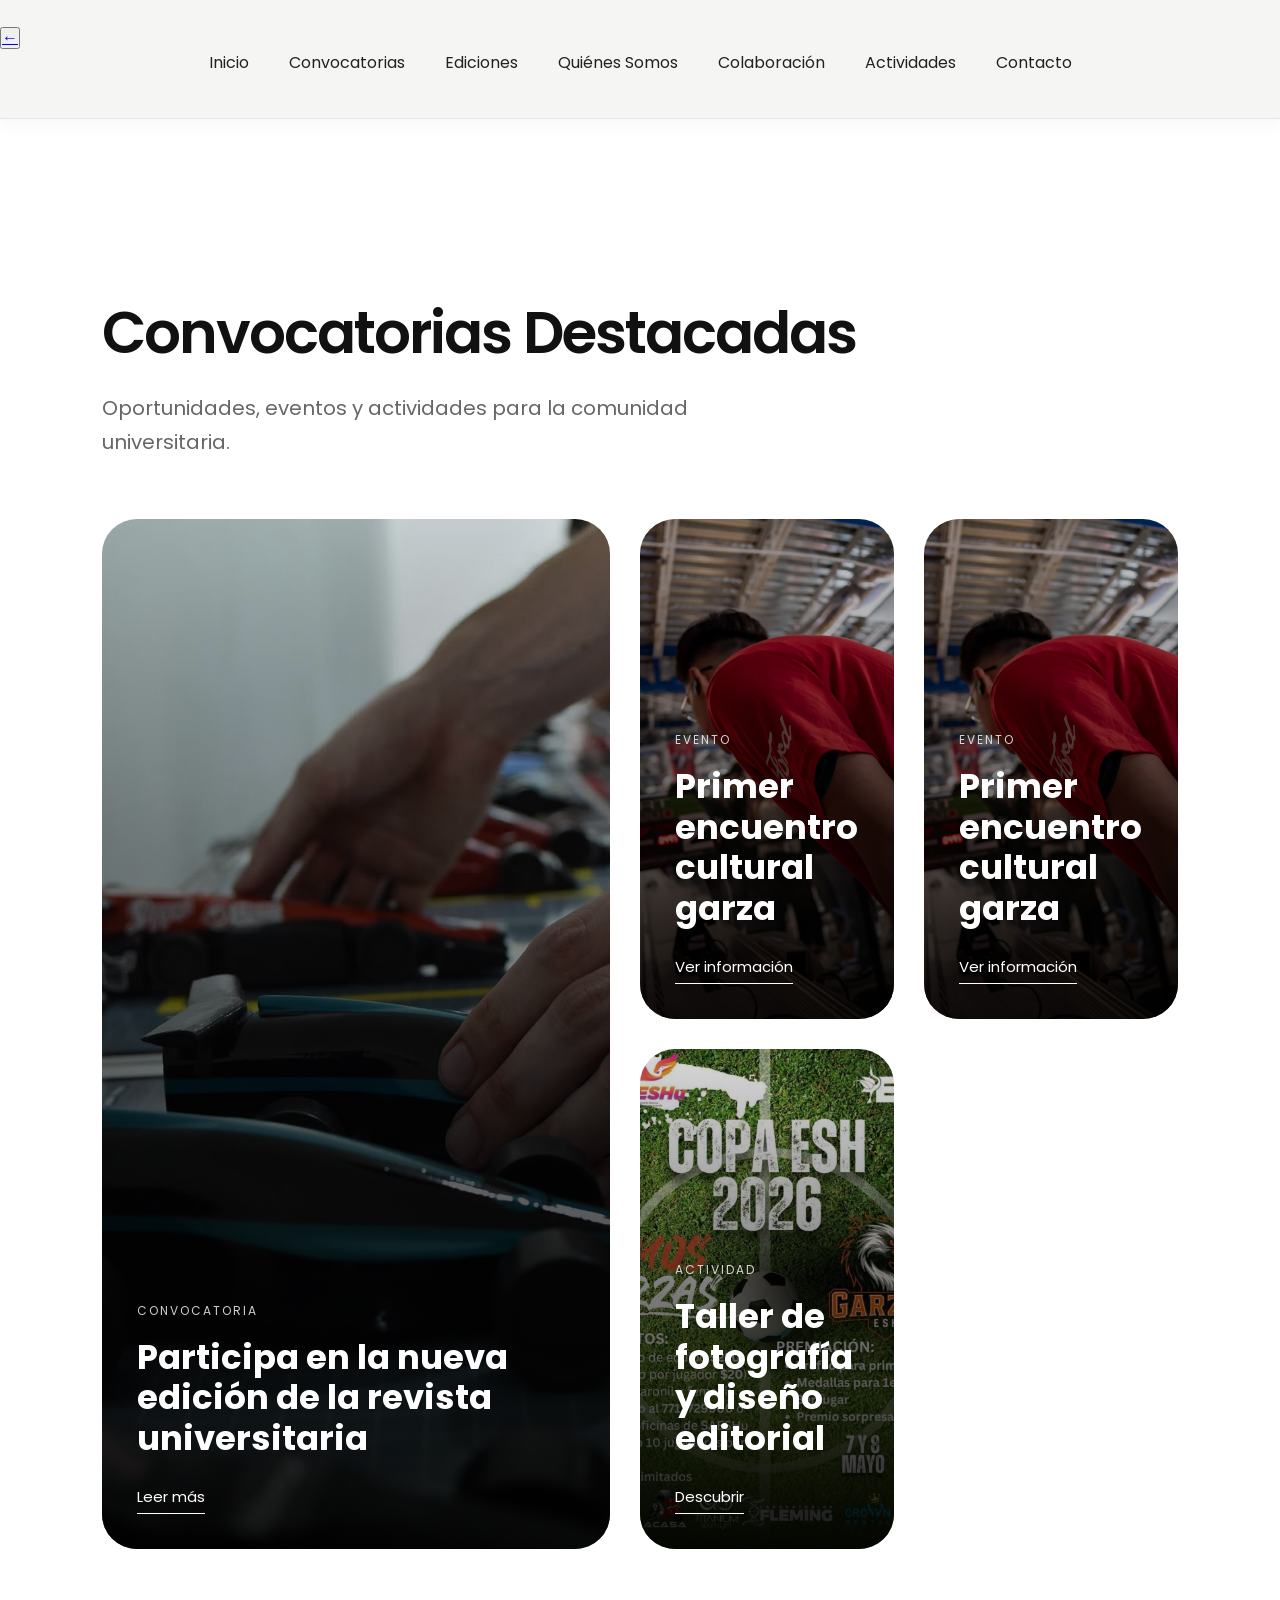
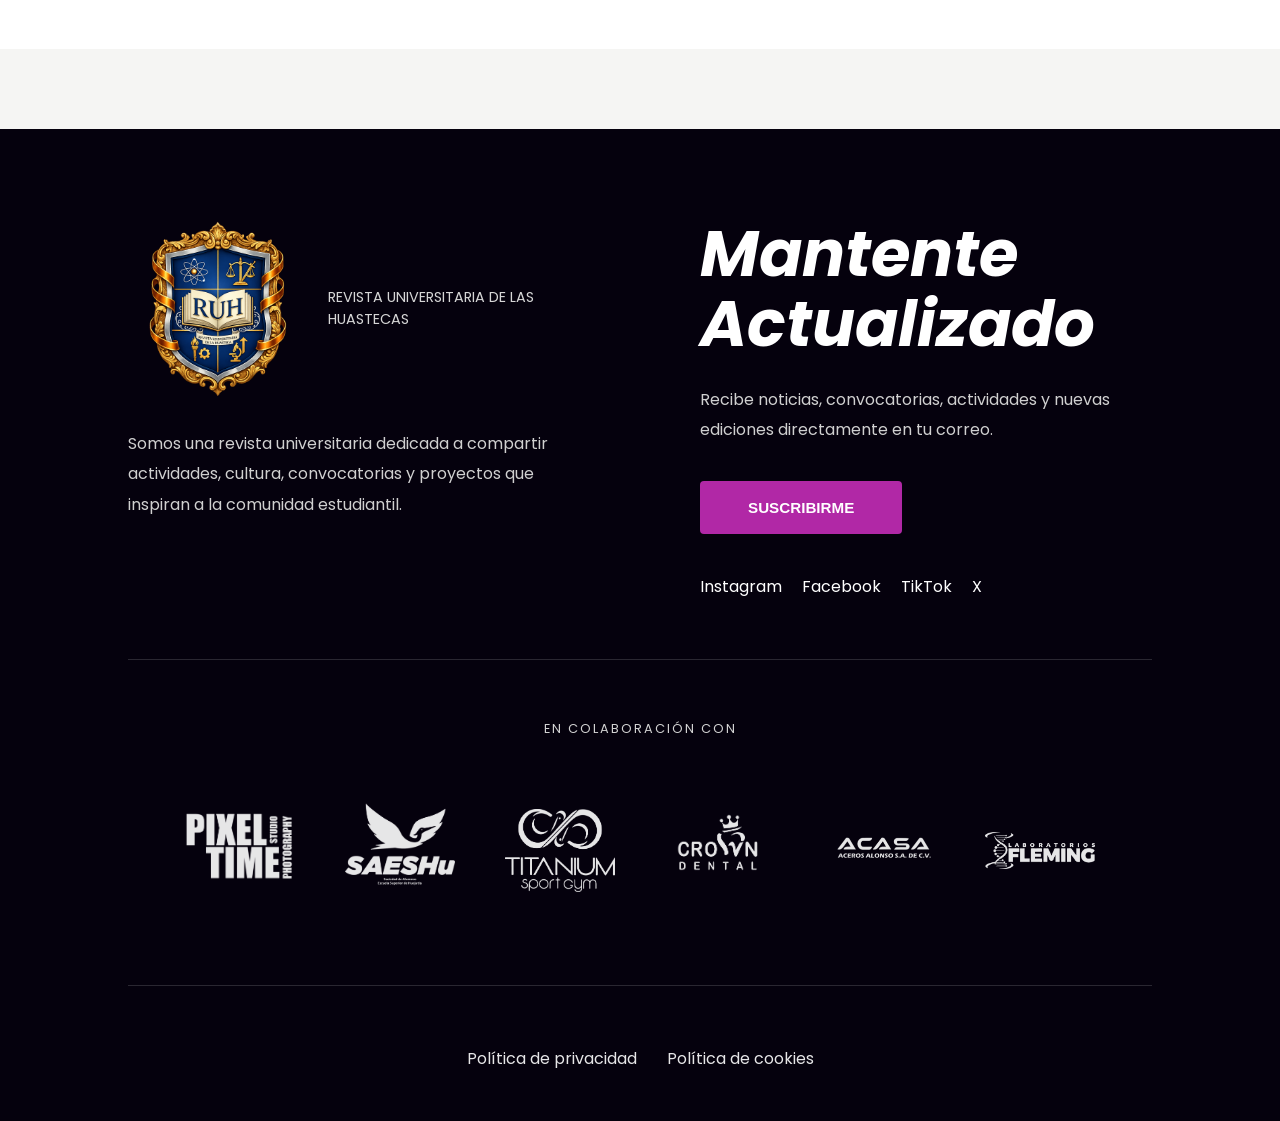
<file: CONVOCATORIAS.HTML>
<!DOCTYPE html>
<html lang="es">

<head>

    <meta charset="UTF-8">

    <meta name="viewport" content="width=device-width, initial-scale=1.0">

    <title>Revista Editorial</title>

    <!-- GOOGLE FONTS -->
    <link rel="preconnect" href="https://fonts.googleapis.com">

    <link rel="preconnect" href="https://fonts.gstatic.com" crossorigin>

    <link href="https://fonts.googleapis.com/css2?family=Poppins:wght@300;400;500;600;700&display=swap" rel="stylesheet">

    <!-- CSS -->
    <link rel="stylesheet" href="./SEGUNDOCS.CSS">
    <link rel="stylesheet" href="./ESTILOS.CSS">

</head>

<body>

    <!-- ================= HEADER ================= -->

    <header class="header">

        <!-- BOTÓN REGRESO -->

        <button class="back-button">

            <a href="Principal.html">←</a>

        </button>

        <!-- NAVBAR -->

        <nav class="navbar">

            <ul>

                <li><a href="index.html">Inicio</a></li>

                <li><a href="CONVOCATORIAS.HTML">Convocatorias</a></li>

                <li><a href="#ediciones">Ediciones</a></li>

                <li><a href="#nosotros">Quiénes Somos</a></li>

                <li><a href="#colaboracion">Colaboración</a></li>

                <li><a href="ACTIVIDADES.HTML">Actividades</a></li>

                <li><a href="#contacto">Contacto</a></li>


            </ul>

        </nav>

    </header>

    <!-- ================= CONVOCATORIAS APPLE STYLE ================= -->

    <section class="apple-convocatorias">

        <div class="section-title">

            <h2>
                Convocatorias Destacadas
            </h2>

            <p>
                Oportunidades, eventos y actividades para la comunidad universitaria.
            </p>

        </div>

        <div class="apple-grid">

            <!-- CARD GRANDE -->

            <article class="apple-card large">

                <img src="./FOTOS/3.jpg" alt="Convocatoria">

                <div class="overlay"></div>

                <div class="apple-content">

                    <span>
                        CONVOCATORIA
                    </span>

                    <h3>
                        Participa en la nueva edición de la revista universitaria
                    </h3>

                    <button class="open-modal" data-modal="modal1">
                        Leer más
                    </button>

                </div>

            </article>

            <!-- CARD PEQUEÑA -->

            <article class="apple-card">

                <img src="./FOTOS/2.jpg" alt="Evento">

                <div class="overlay"></div>

                <div class="apple-content">

                    <span>
                        EVENTO
                    </span>

                    <h3>
                        Primer encuentro cultural garza
                    </h3>

                    <button class="open-modal" data-modal="modal2">
                        Ver información
                    </button>

                </div>

            </article>

             <!-- CARD PEQUEÑA -->

            <article class="apple-card">

                <img src="./FOTOS/2.jpg" alt="Evento">

                <div class="overlay"></div>

                <div class="apple-content">

                    <span>
                        EVENTO
                    </span>

                    <h3>
                        Primer encuentro cultural garza
                    </h3>

                    <button class="open-modal" data-modal="modal2">
                        Ver información
                    </button>

                </div>

            </article>

            <!-- CARD PEQUEÑA -->

            <article class="apple-card">

                <img src="./FOTOS/4.jpg" alt="Actividad">

                <div class="overlay"></div>

                <div class="apple-content">

                    <span>
                        ACTIVIDAD
                    </span>

                    <h3>
                        Taller de fotografía y diseño editorial
                    </h3>

                    <button class="open-modal" data-modal="modal3">
                        Descubrir
                    </button>

                </div>

            </article>

        </div>

    </section>

    <!-- ================= MODALES ================= -->

    <!-- MODAL 1 -->

    <div class="modal" id="modal1">

        <div class="modal-box">

            <span class="close-modal">
                &times;
            </span>

            <img src="./FOTOS/3.jpg" alt="Convocatoria">

            <div class="modal-content">

                <span>
                    CONVOCATORIA
                </span>

                <h2>
                    Participa en la nueva edición de la revista universitaria
                </h2>

                <p>
                    Forma parte de nuestra nueva edición compartiendo artículos,
                    proyectos, fotografías, investigaciones y propuestas creativas
                    que inspiren a la comunidad universitaria.
                     Forma parte de nuestra nueva edición compartiendo artículos,
                    proyectos, fotografías, investigaciones y propuestas creativas
                    que inspiren a la comunidad universitaria.
                     Forma parte de nuestra nueva edición compartiendo artículos,
                    proyectos, fotografías, investigaciones y propuestas creativas
                    que inspiren a la comunidad universitaria.
                     Forma parte de nuestra nueva edición compartiendo artículos,
                    proyectos, fotografías, investigaciones y propuestas creativas
                    que inspiren a la comunidad universitaria.
                     Forma parte de nuestra nueva edición compartiendo artículos,
                    proyectos, fotografías, investigaciones y propuestas creativas
                    que inspiren a la comunidad universitaria.
                     Forma parte de nuestra nueva edición compartiendo artículos,
                    proyectos, fotografías, investigaciones y propuestas creativas
                    que inspiren a la comunidad universitaria.
                     Forma parte de nuestra nueva edición compartiendo artículos,
                    proyectos, fotografías, investigaciones y propuestas creativas
                    que inspiren a la comunidad universitaria.
                     Forma parte de nuestra nueva edición compartiendo artículos,
                    proyectos, fotografías, investigaciones y propuestas creativas
                    que inspiren a la comunidad universitaria.
                     Forma parte de nuestra nueva edición compartiendo artículos,
                    proyectos, fotografías, investigaciones y propuestas creativas
                    que inspiren a la comunidad universitaria.
                     Forma parte de nuestra nueva edición compartiendo artículos,
                    proyectos, fotografías, investigaciones y propuestas creativas
                    que inspiren a la comunidad universitaria.

                     Forma parte de nuestra nueva edición compartiendo artículos,
                    proyectos, fotografías, investigaciones y propuestas creativas
                    que inspiren a la comunidad universitaria. Forma parte de nuestra nueva edición compartiendo artículos,
                    proyectos, fotografías, investigaciones y propuestas creativas
                    que inspiren a la comunidad universitaria.
                     Forma parte de nuestra nueva edición compartiendo artículos,
                    proyectos, fotografías, investigaciones y propuestas creativas
                    que inspiren a la comunidad universitaria.

                     Forma parte de nuestra nueva edición compartiendo artículos,
                    proyectos, fotografías, investigaciones y propuestas creativas
                    que inspiren a la comunidad universitaria.
                </p>

                <p>
                    Buscamos talento estudiantil con ideas innovadoras y contenido
                    de impacto cultural, académico y social.
                </p>

            </div>

        </div>

    </div>

    <!-- MODAL 2 -->

    <div class="modal" id="modal2">

        <div class="modal-box">

            <span class="close-modal">
                &times;
            </span>

            <img src="./FOTOS/2.jpg" alt="Evento">

            <div class="modal-content">

                <span>
                    EVENTO
                </span>

                <h2>
                    Primer encuentro cultural garza
                </h2>

                <p>
                    Disfruta de actividades artísticas, exposiciones, música,
                    danza y conferencias culturales en un espacio diseñado
                    para fortalecer la convivencia universitaria.
                </p>

                <p>
                    El evento contará con invitados especiales, talleres y
                    presentaciones en vivo para toda la comunidad estudiantil.
                </p>

            </div>

        </div>

    </div>

    <!-- MODAL 3 -->

    <div class="modal" id="modal3">

        <div class="modal-box">

            <span class="close-modal">
                &times;
            </span>

            <img src="./FOTOS/4.jpg" alt="Actividad">

            <div class="modal-content">

                <span>
                    ACTIVIDAD
                </span>

                <h2>
                    Taller de fotografía y diseño editorial
                </h2>

                <p>
                    Aprende técnicas profesionales de composición, iluminación,
                    edición fotográfica y diseño editorial aplicadas a proyectos
                    universitarios.
                </p>

                <p>
                    El taller está dirigido a estudiantes interesados en medios
                    visuales, comunicación y creación de contenido digital.
                </p>

            </div>

        </div>

    </div>

     <!-- ================= FOOTER ================= -->

    <footer class="footer">

        <div class="footer-container">

            <!-- LEFT -->
            <div class="footer-left">

                <div class="footer-logo">

                    <img src="./FOTOS/LOGORUH.png" alt="Logo RUH" class="footer-logo-img">

                    <span>
                        REVISTA UNIVERSITARIA DE LAS HUASTECAS
                    </span>

                </div>

                <p>
                    Somos una revista universitaria dedicada a compartir actividades,
                    cultura, convocatorias y proyectos que inspiran a la comunidad estudiantil.
                </p>

            </div>

            <!-- RIGHT -->
            <div class="footer-right">

                <h2>
                    Mantente Actualizado
                </h2>

                <p>
                    Recibe noticias, convocatorias, actividades y nuevas ediciones directamente en tu correo.
                </p>

                <button class="footer-button">
                    SUSCRIBIRME
                </button>

                <!-- SOCIAL -->
                <div class="footer-social">

                    <a href="https://www.instagram.com/ru_huasteca/" target="_blank">
                        Instagram
                    </a>

                    <a href="https://www.instagram.com/ru_huasteca/" target="_blank">
                        Facebook
                    </a>

                    <a href="https://www.instagram.com/ru_huasteca/" target="_blank">
                        TikTok
                    </a>

                    <a href="#">
                        X
                    </a>

                </div>

            </div>

        </div>

        <!-- LINE -->
        <div class="footer-line"></div>

        <!-- PARTNERS -->
        <div class="footer-partners">

            <span>
                EN COLABORACIÓN CON
            </span>

            <div class="partners-logos">

                <a href="https://www.instagram.com/pixel.time.studio/" target="_blank">
                    <img src="./FOTOS/LOGOPIXELTIME.png" alt="Pixel Time">
                </a>

                <a href="https://www.instagram.com/saesh_2025/" target="_blank">
                    <img src="./FOTOS/logososiedaduaeh.png" alt="Sociedad UAEH">
                </a>

                <a href="https://www.instagram.com/titanium_sport_gym?igsh=cDJ0MXVsNWE3MjR4" target="_blank">
                    <img src="./FOTOS/TITANIUM.png" alt="Titanium Gym">
                </a>

                <a href="https://www.instagram.com/dental_crown6?" target="_blank">
                    <img src="./FOTOS/crwnlogo.png" alt="Dental Crown">
                </a>

                <a href="https://www.facebook.com/share/1DsQd9RXQq/?mibextid=wwXIfr" target="_blank">
                    <img src="./FOTOS/acasaaaalogo.png" alt="A Casa">
                </a>

                <a href="https://www.instagram.com/laboratorios.fleming?igsh=MTl5eWdmdW53cmRsbg==" target="_blank">
                    <img src="./FOTOS/fleminglogo.png" alt="Fleming">
                </a>

            </div>

        </div>

        <!-- LINE -->
        <div class="footer-line"></div>

        <!-- BOTTOM -->
        <div class="footer-bottom">

            <a href="#">
                Política de privacidad
            </a>

            <a href="#">
                Política de cookies
            </a>

        </div>

    </footer>

    <!-- JS -->

    <script src="./SEGUNDOJS.JS"></script>

</body>

</html>
</file>
<file: SEGUNDOCS.CSS>
/* =========================
   RESET
========================= */

*{
    margin: 0;
    padding: 0;
    box-sizing: border-box;
}

/* =========================
   BODY
========================= */

body{
    font-family: 'Poppins', sans-serif;
    background: #f5f5f7;
    color: #111;

    overflow-x: hidden;

    opacity: 0;

    transition: opacity 0.8s ease;
}

body.loaded{
    opacity: 1;
}

/* =========================
   HEADER
========================= */

.header{
    width: 100%;

    position: fixed;
    top: 0;
    left: 0;

    z-index: 1000;

    background: rgba(245,245,247,0.88);

    backdrop-filter: blur(20px);
    -webkit-backdrop-filter: blur(20px);

    border-bottom: 1px solid rgba(0,0,0,0.06);

    padding: 18px 0;

    transition:
    transform 0.4s ease,
    background 0.3s ease;
}

/* HIDE HEADER */

.header.hide{
    transform: translateY(-100%);
}

.header.active{
    background: rgba(255,255,255,0.94);
}

/* =========================
   SECOND HEADER
========================= */

.second-header{
    width: 92%;
    margin: auto;

    display: flex;
    justify-content: space-between;
    align-items: center;
}

/* =========================
   BACK BUTTON
========================= */

.back-button{
    text-decoration: none;

    color: #111;

    font-size: 16px;
    font-weight: 500;

    transition: 0.3s ease;
}

.back-button:hover{
    opacity: 0.6;
}

/* =========================
   MOBILE BUTTON
========================= */

.menu-toggle{
    display: none;

    border: none;
    background: transparent;

    font-size: 32px;

    cursor: pointer;
}

/* =========================
   LINE
========================= */

.line{
    width: 92%;
    height: 1px;

    background: rgba(0,0,0,0.08);

    margin: 18px auto;
}

/* =========================
   NAVBAR
========================= */

.navbar{
    width: 100%;
}

.navbar ul{
    list-style: none;

    display: flex;
    justify-content: center;
    align-items: center;

    gap: 40px;

    flex-wrap: wrap;
}

.navbar a{
    text-decoration: none;

    color: #1d1d1f;

    font-size: 15px;
    font-weight: 400;

    transition: 0.3s ease;
}

.navbar a:hover{
    color: #6e6e73;
}

/* =========================
   APPLE SECTION
========================= */

.apple-convocatorias{
    padding: 170px 8% 100px;
    background: #fff;
}

/* =========================
   TITLE
========================= */

.section-title{
    margin-bottom: 60px;
}

.section-title h2{
    font-size: 58px;
    font-weight: 600;

    color: #111;

    margin-bottom: 15px;

    letter-spacing: -2px;
}

.section-title p{
    font-size: 20px;
    color: #666;

    max-width: 700px;

    line-height: 1.7;
}

/* =========================
   GRID
========================= */

.apple-grid{
    display: grid;

    grid-template-columns: 2fr 1fr 1fr;

    gap: 30px;
}

/* =========================
   CARD
========================= */

.apple-card{
    position: relative;

    overflow: hidden;

    border-radius: 35px;

    min-height: 500px;

    cursor: pointer;

    transition: 0.5s ease;
}

.apple-card.large{
    grid-row: span 2;

    min-height: 1030px;
}

.apple-card img{
    width: 100%;
    height: 100%;

    object-fit: cover;

    transition: 0.6s ease;
}

.apple-card:hover img{
    transform: scale(1.05);
}

/* =========================
   OVERLAY
========================= */

.overlay{
    position: absolute;
    inset: 0;

    background: linear-gradient(
        to top,
        rgba(0,0,0,0.88),
        rgba(0,0,0,0.15)
    );
}

/* =========================
   CONTENT
========================= */

.apple-content{
    position: absolute;

    bottom: 35px;
    left: 35px;
    right: 35px;

    color: white;

    z-index: 2;
}

.apple-content span{
    font-size: 12px;

    letter-spacing: 2px;

    opacity: 0.8;
}

.apple-content h3{
    font-size: 34px;

    line-height: 1.2;

    margin: 15px 0 25px;
}

/* =========================
   BUTTON
========================= */

.open-modal{
    background: transparent;

    border: none;

    color: white;

    border-bottom: 1px solid white;

    padding-bottom: 5px;

    font-size: 15px;

    cursor: pointer;

    font-family: 'Poppins', sans-serif;

    transition: 0.3s ease;
}

.open-modal:hover{
    opacity: 0.7;
}

/* =========================
   MODAL
========================= */

.modal{
    position: fixed;
    inset: 0;

    background: rgba(0,0,0,0.7);

    backdrop-filter: blur(10px);

    display: flex;
    justify-content: center;
    align-items: center;

    padding: 40px;

    opacity: 0;
    visibility: hidden;

    transition: 0.4s ease;

    z-index: 999;

    overflow-y: auto;
}

.modal.active{
    opacity: 1;
    visibility: visible;
}

/* =========================
   MODAL BOX
========================= */

.modal-box{
    width: 100%;
    max-width: 950px;

    background: #111;

    border-radius: 35px;

    overflow: hidden;

    position: relative;

    animation: modalShow 0.4s ease;

    max-height: 90vh;

    overflow-y: auto;
}

/* SCROLL */

.modal-box::-webkit-scrollbar{
    width: 8px;
}

.modal-box::-webkit-scrollbar-thumb{
    background: rgba(255,255,255,0.25);
    border-radius: 20px;
}

/* IMAGE */

.modal-box img{
    width: 100%;
    height: 450px;

    object-fit: cover;
}

/* CONTENT */

.modal-content{
    padding: 50px;

    color: white;
}

.modal-content span{
    font-size: 13px;

    letter-spacing: 2px;

    opacity: 0.7;
}

.modal-content h2{
    font-size: 42px;

    margin: 20px 0;
}

.modal-content p{
    font-size: 17px;

    line-height: 1.9;

    color: #ccc;

    margin-bottom: 25px;
}

/* CLOSE */

.close-modal{
    position: sticky;

    top: 20px;

    margin-left: auto;
    margin-right: 20px;
    margin-top: 20px;

    width: 45px;
    height: 45px;

    background: rgba(255,255,255,0.15);

    border-radius: 50%;

    display: flex;
    justify-content: center;
    align-items: center;

    color: white;

    font-size: 28px;

    cursor: pointer;

    z-index: 20;

    backdrop-filter: blur(10px);

    transition: 0.3s ease;
}

.close-modal:hover{
    background: rgba(255,255,255,0.3);
}

/* =========================
   ANIMATION
========================= */

@keyframes modalShow{

    from{
        transform: translateY(40px);
        opacity: 0;
    }

    to{
        transform: translateY(0);
        opacity: 1;
    }

}

/* =========================
   TABLET
========================= */

@media(max-width: 1100px){

    .apple-grid{
        grid-template-columns: 1fr 1fr;
    }

    .apple-card.large{
        grid-column: span 2;

        min-height: 650px;
    }

    .section-title h2{
        font-size: 46px;
    }

}

/* =========================
   MOBILE
========================= */

@media(max-width: 768px){

    /* HEADER */

    .header{
        padding: 15px 0;
    }

    .second-header{
        width: 92%;
    }

    .menu-toggle{
        display: block;
    }

    .line{
        width: 92%;
    }

    /* NAVBAR */

    .navbar{
        max-height: 0;

        overflow: hidden;

        transition: 0.4s ease;
    }

    .navbar.mobile-active{
        max-height: 500px;
    }

    .navbar ul{
        flex-direction: column;

        gap: 20px;

        padding: 20px 0;
    }

    .navbar a{
        font-size: 15px;
    }

    /* SECTION */

    .apple-convocatorias{
        padding: 130px 5% 70px;
    }

    .section-title{
        margin-bottom: 40px;
    }

    .section-title h2{
        font-size: 34px;

        line-height: 1.2;

        letter-spacing: -1px;
    }

    .section-title p{
        font-size: 16px;
    }

    /* GRID */

    .apple-grid{
        grid-template-columns: 1fr;

        gap: 25px;
    }

    .apple-card,
    .apple-card.large{
        min-height: 420px;

        grid-column: auto;
        grid-row: auto;
    }

    .apple-content{
        left: 25px;
        right: 25px;
        bottom: 25px;
    }

    .apple-content h3{
        font-size: 25px;

        margin: 12px 0 20px;
    }

    .open-modal{
        font-size: 14px;
    }

    /* MODAL */

    .modal{
        padding: 15px;
    }

    .modal-box{
        border-radius: 24px;

        max-height: 95vh;
    }

    .modal-box img{
        height: 240px;
    }

    .modal-content{
        padding: 30px 22px;
    }

    .modal-content h2{
        font-size: 28px;

        line-height: 1.2;
    }

    .modal-content p{
        font-size: 15px;

        line-height: 1.8;
    }

    .close-modal{
        width: 40px;
        height: 40px;

        font-size: 24px;
    }

}

/* =========================
   EXTRA SMALL
========================= */

@media(max-width: 480px){

    .back-button{
        font-size: 14px;
    }

    .section-title h2{
        font-size: 28px;
    }

    .apple-card,
    .apple-card.large{
        min-height: 360px;
    }

    .apple-content h3{
        font-size: 21px;
    }

    .modal-content h2{
        font-size: 24px;
    }

    .modal-content p{
        font-size: 14px;
    }

}
</file>
<file: ESTILOS.CSS>
/* =========================
   RESET
========================= */

*{
    margin: 0;
    padding: 0;
    box-sizing: border-box;
}

/* =========================
   BODY
========================= */

body{
    font-family: 'Poppins', sans-serif;
    background: #f5f5f3;
    color: #111;
    overflow-x: hidden;

    opacity: 0;
    transition: opacity 0.8s ease;
}

body.loaded{
    opacity: 1;
}

/* =========================
   HEADER
========================= */

.header{
    width: 100%;
    background: rgba(245,245,243,0.96);

    padding-top: 25px;

    position: sticky;
    top: 0;
    z-index: 1000;

    backdrop-filter: blur(12px);
    -webkit-backdrop-filter: blur(12px);

    box-shadow: 0 5px 20px rgba(0,0,0,0.04);

    transition: 0.3s;
}

.header.active{
    background: rgba(245,245,243,0.92);
}

/* =========================
   TOP HEADER
========================= */

.top-header{
    width: 90%;
    margin: auto;

    display: flex;
    justify-content: center;
    align-items: center;

    position: relative;
}

/* =========================
   HEADER HIDE SCROLL
========================= */

.header{
    transform: translateY(0);
    transition:
        transform 0.4s ease,
        background 0.3s ease;
}

.header.hide{
    transform: translateY(-100%);
}
/* =========================
   LOGO
========================= */

.logo{
    text-align: center;
}

.logo h1{
    font-size: 52px;
    font-weight: 700;
    letter-spacing: -2px;
}

.logo span{
    font-size: 11px;
    letter-spacing: 3px;
    color: #777;
}

/* =========================
   LOGIN
========================= */

.login{
    position: absolute;
    right: 0;
}

/* =========================
   GOOGLE BUTTON
========================= */

#google-login{
    border: none;

    background: #111;
    color: white;

    padding: 12px 24px;

    border-radius: 50px;

    font-size: 15px;
    font-family: 'Poppins', sans-serif;

    cursor: pointer;

    transition: 0.3s;
}

#google-login:hover{
    background: #7c8575;
    transform: translateY(-2px);
}

/* =========================
   MOBILE MENU BUTTON
========================= */

.menu-toggle{
    display: none;

    position: absolute;
    left: 0;

    border: none;
    background: transparent;

    font-size: 32px;
    cursor: pointer;

    color: #111;
}

/* =========================
   LINE
========================= */

.line{
    width: 65%;
    height: 1px;

    background: #d7d7d7;

    margin: 30px auto;
}

/* =========================
   NAVBAR
========================= */

.navbar{
    width: 100%;
    padding-bottom: 25px;
}

.navbar ul{
    list-style: none;

    display: flex;
    justify-content: center;
    align-items: center;

    gap: 40px;

    flex-wrap: wrap;
}

.navbar a{
    text-decoration: none;
    color: #222;

    font-size: 16px;
    font-weight: 400;

    transition: 0.3s;
}

.navbar a:hover{
    color: #7c8575;
}

/* =========================
   HERO
========================= */

.hero{
    width: 100%;
    background: #ececeb;

    padding: 130px 20px;
}

.hero-content{
    width: 90%;
    margin: auto;

    text-align: center;
}

.hero-content h2{
    font-size: 90px;
    font-weight: 500;

    line-height: 1.1;
    letter-spacing: -4px;
}

/* =========================
   HERO IMAGE
========================= */

.hero-image{
    width: 100%;
    overflow: hidden;
}

.hero-image img{
    width: 100%;
    height: 850px;

    object-fit: cover;

    display: block;

    transition: transform 0.3s ease-out;
}

/* =========================
   ARTICLES
========================= */

.articles{
    width: 78%;
    margin: 100px auto;

    display: flex;
    flex-direction: column;

    gap: 50px;
}

/* =========================
   CARD
========================= */

.article-card{
    background: white;

    border: 1px solid #dddddd;

    display: grid;
    grid-template-columns: 1fr 1fr;

    overflow: hidden;

    transition: 0.4s ease;
}

.article-card:hover{
    transform: translateY(-5px);

    box-shadow: 0 15px 40px rgba(0,0,0,0.06);
}

/* =========================
   IMAGE
========================= */

.article-image{
    overflow: hidden;
}

.article-image img{
    width: 100%;
    height: 100%;

    object-fit: cover;

    transition: 0.5s;
}

.article-card:hover img{
    transform: scale(1.03);
}

/* =========================
   INFO
========================= */

.article-info{
    padding: 65px;

    display: flex;
    flex-direction: column;
    justify-content: center;
}

.article-info h3{
    font-size: 46px;
    font-weight: 500;

    line-height: 1.2;
    letter-spacing: -2px;

    margin-bottom: 25px;
}

.article-info p{
    font-size: 20px;
    color: #444;

    line-height: 1.8;

    margin-bottom: 30px;
}

/* =========================
   BUTTON
========================= */

.read-more{
    width: fit-content;

    text-decoration: none;
    color: #111;

    border-bottom: 1px solid #111;

    padding-bottom: 5px;

    font-size: 16px;

    transition: 0.3s;
}

.read-more:hover{
    color: #7c8575;
    border-color: #7c8575;
}

/* =========================
   CHAT BUTTON
========================= */

.chat-button{
    position: fixed;

    right: 25px;
    bottom: 25px;

    border: none;

    background: #8d9584;
    color: white;

    padding: 18px 30px;

    border-radius: 50px;

    font-size: 18px;
    font-family: 'Poppins', sans-serif;

    cursor: pointer;

    box-shadow: 0 10px 30px rgba(0,0,0,0.12);

    transition: 0.3s;

    z-index: 999;
}

.chat-button:hover{
    transform: translateY(-4px);
}

/* =========================
   SECCIONES
========================= */

section[id]{
    scroll-margin-top: 120px;
}

/* =========================
   FOOTER
========================= */

.footer{
    background: #05010d;

    color: white;

    padding: 90px 10% 50px;

    margin-top: 80px;
}

.footer-container{
    display: flex;

    justify-content: space-between;
    align-items: flex-start;

    gap: 120px;

    flex-wrap: wrap;
}

/* LEFT */

.footer-left{
    flex: 1;
    min-width: 320px;
}

.footer-logo{
    display: flex;
    align-items: center;

    gap: 20px;

    margin-bottom: 30px;
}

.footer-logo-img{
    width: 180px;
}

.footer-logo span{
    font-size: 0.9rem;
    color: #d6d6d6;
    line-height: 1.5;
}

.footer-left p{
    font-size: 1rem;
    line-height: 1.9;

    color: #d0d0d0;
}

/* RIGHT */

.footer-right{
    flex: 1;
    min-width: 300px;
}

.footer-right h2{
    font-size: 4rem;

    font-style: italic;
    font-weight: 700;

    line-height: 1.1;

    margin-bottom: 25px;
}

.footer-right p{
    font-size: 1rem;
    line-height: 1.9;

    color: #d0d0d0;

    margin-bottom: 35px;
}

/* BUTTON */

.footer-button{
    padding: 18px 48px;

    background: #b128a6;

    border: none;
    border-radius: 4px;

    color: white;

    font-size: 0.95rem;
    font-weight: 600;

    cursor: pointer;

    transition: 0.3s;

    margin-bottom: 40px;
}

.footer-button:hover{
    background: #cf42c3;
}

/* SOCIAL */

.footer-social{
    display: flex;
    gap: 20px;

    flex-wrap: wrap;
}

.footer-social a{
    color: white;
    text-decoration: none;

    transition: 0.3s;
}

.footer-social a:hover{
    color: #cf42c3;
}

/* LINES */

.footer-line{
    width: 100%;
    height: 1px;

    background: rgba(255,255,255,0.15);

    margin: 60px 0;
}

/* PARTNERS */

.footer-partners{
    text-align: center;
}

.footer-partners span{
    display: block;

    margin-bottom: 45px;

    font-size: 0.8rem;

    letter-spacing: 2px;

    color: #d2d2d2;
}

.partners-logos{
    display: flex;

    justify-content: center;
    align-items: center;

    gap: 50px;

    flex-wrap: wrap;
}

.partners-logos img{
    width: 110px;

    object-fit: contain;

    filter: brightness(0) invert(1);

    opacity: 0.9;

    transition: 0.3s;
}

.partners-logos img:hover{
    transform: scale(1.05);
}

/* BOTTOM */

.footer-bottom{
    display: flex;

    justify-content: center;
    align-items: center;

    gap: 30px;

    flex-wrap: wrap;
}

.footer-bottom a{
    color: white;
    text-decoration: none;

    opacity: 0.9;

    transition: 0.3s;
}

.footer-bottom a:hover{
    color: #cf42c3;
}

/* =========================
   RESPONSIVE LARGE
========================= */

@media(max-width: 1400px){

    .hero-content h2{
        font-size: 72px;
    }

    .article-info h3{
        font-size: 38px;
    }

}

/* =========================
   TABLET
========================= */

@media(max-width: 1100px){

    .articles{
        width: 90%;
    }

    .article-card{
        grid-template-columns: 1fr;
    }

    .article-image img{
        height: 420px;
    }

    .article-info{
        padding: 45px;
    }

    .hero-content h2{
        font-size: 58px;
    }

    .hero-image img{
        height: 650px;
    }

}

/* =========================
   MOBILE
========================= */

@media(max-width: 768px){

    /* HEADER */

    .header{
        padding-top: 18px;
    }

    .top-header{
        flex-direction: column;

        gap: 18px;
    }

    .menu-toggle{
        display: block;
    }

    .logo h1{
        font-size: 42px;
    }

    .logo span{
        font-size: 9px;
        letter-spacing: 2px;
    }

    .login{
        position: relative;
        width: 100%;
    }

    #google-login{
        width: 100%;
        font-size: 14px;
    }

    .line{
        width: 90%;
        margin: 22px auto;
    }

    /* NAVBAR */

    .navbar{
        padding-bottom: 20px;
    }

    .navbar ul{
        flex-direction: column;

        gap: 18px;
    }

    .navbar a{
        font-size: 15px;
    }

    /* HERO */

    .hero{
        padding: 90px 20px;
    }

    .hero-content h2{
        font-size: 42px;
        letter-spacing: -2px;
    }

    .hero-image img{
        height: 350px;
    }

    /* ARTICLES */

    .articles{
        width: 92%;
        margin: 60px auto;

        gap: 35px;
    }

    .article-image img{
        height: 260px;
    }

    .article-info{
        padding: 28px;
    }

    .article-info h3{
        font-size: 28px;

        line-height: 1.3;

        margin-bottom: 18px;
    }

    .article-info p{
        font-size: 15px;

        line-height: 1.7;

        margin-bottom: 20px;
    }

    .read-more{
        font-size: 15px;
    }

    /* CHAT */

    .chat-button{
        right: 15px;
        bottom: 15px;

        padding: 14px 22px;

        font-size: 14px;
    }

    /* FOOTER */

    .footer{
        padding: 60px 7% 35px;
    }

    .footer-container{
        flex-direction: column;
        gap: 60px;
    }

    .footer-logo{
        flex-direction: column;
        align-items: flex-start;
    }

    .footer-logo-img{
        width: 150px;
    }

    .footer-right h2{
        font-size: 2.3rem;
    }

    .footer-right p,
    .footer-left p{
        font-size: 0.95rem;
    }

    .footer-button{
        width: 100%;
    }

    .footer-social{
        gap: 14px;
    }

    .partners-logos{
        gap: 25px;
    }

    .partners-logos img{
        width: 80px;
    }

    .footer-bottom{
        flex-direction: column;
        gap: 15px;
    }

}

/* =========================
   EXTRA SMALL
========================= */

@media(max-width: 480px){

    .hero-content h2{
        font-size: 34px;
    }

    .article-info h3{
        font-size: 24px;
    }

    .article-info p{
        font-size: 14px;
    }

    .footer-right h2{
        font-size: 2rem;
    }

    .partners-logos img{
        width: 70px;
    }

}
</file>
